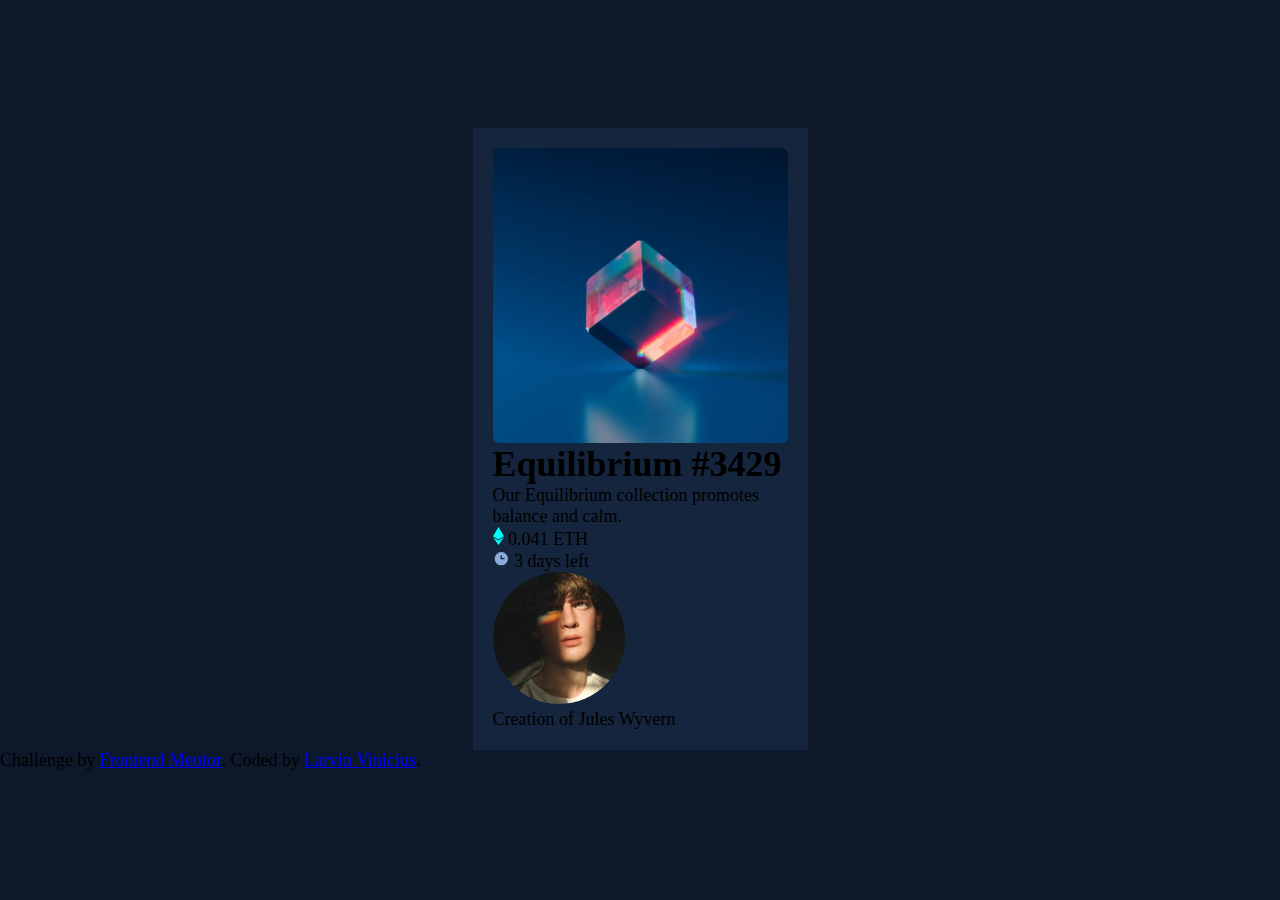
<file: index.html>
<!DOCTYPE html>
<html lang="en">
<head>
  <meta charset="UTF-8">
  <meta name="viewport" content="width=device-width, initial-scale=1.0"> <!-- displays site properly based on user's device -->
  <link rel="icon" type="image/png" sizes="32x32" href="./images/favicon-32x32.png">
  <link rel="preconnect" href="https://fonts.googleapis.com">
  <link rel="preconnect" href="https://fonts.gstatic.com" crossorigin>
  <link href="https://fonts.googleapis.com/css2?family=Outfit:wght@300;400;600&family=Poppins&family=RocknRoll+One&display=swap" rel="stylesheet">
  <link rel="shortcut icon" href="images/favicon-32x32.png" type="image/x-icon"> 
  <link rel="stylesheet" href="style.css">
  <title>Frontend Mentor | NFT preview card component</title>
</head>
<body>
  <main class="card">
    <article class="content">
      <div class="container-image">
        <img class="card-main-image" src="images/image-equilibrium.jpg" alt="equilibrium cube">
        <div class="view-icon" tabindex="1"></div>
      </div>
      <h1 tabindex="2">Equilibrium #3429</h1>
      <p class="description">Our Equilibrium collection promotes balance and calm.</p>
      <div class="price-date">
        <p class="price">
          <img src="images/icon-ethereum.svg" alt="Etherium icon">
          0.041 ETH
        </p>
        <p class="date">
          <img  src="images/icon-clock.svg" alt="Clock icon">
          3 days left
        </p>
      </div>
      <div class="user-info">
        <img src="images/image-avatar.png" alt="User avatar">
        <p>Creation of <span tabindex="3">Jules Wyvern</span></p>
      </div>
    </article>
  </main>  
  <footer class="attribution">
    Challenge by <a href="https://www.frontendmentor.io?ref=challenge" target="_blank">Frontend Mentor</a>. 
    Coded by <a href="#">Larvin Vinicius</a>.
  </footer>
</body>
</html>
</file>
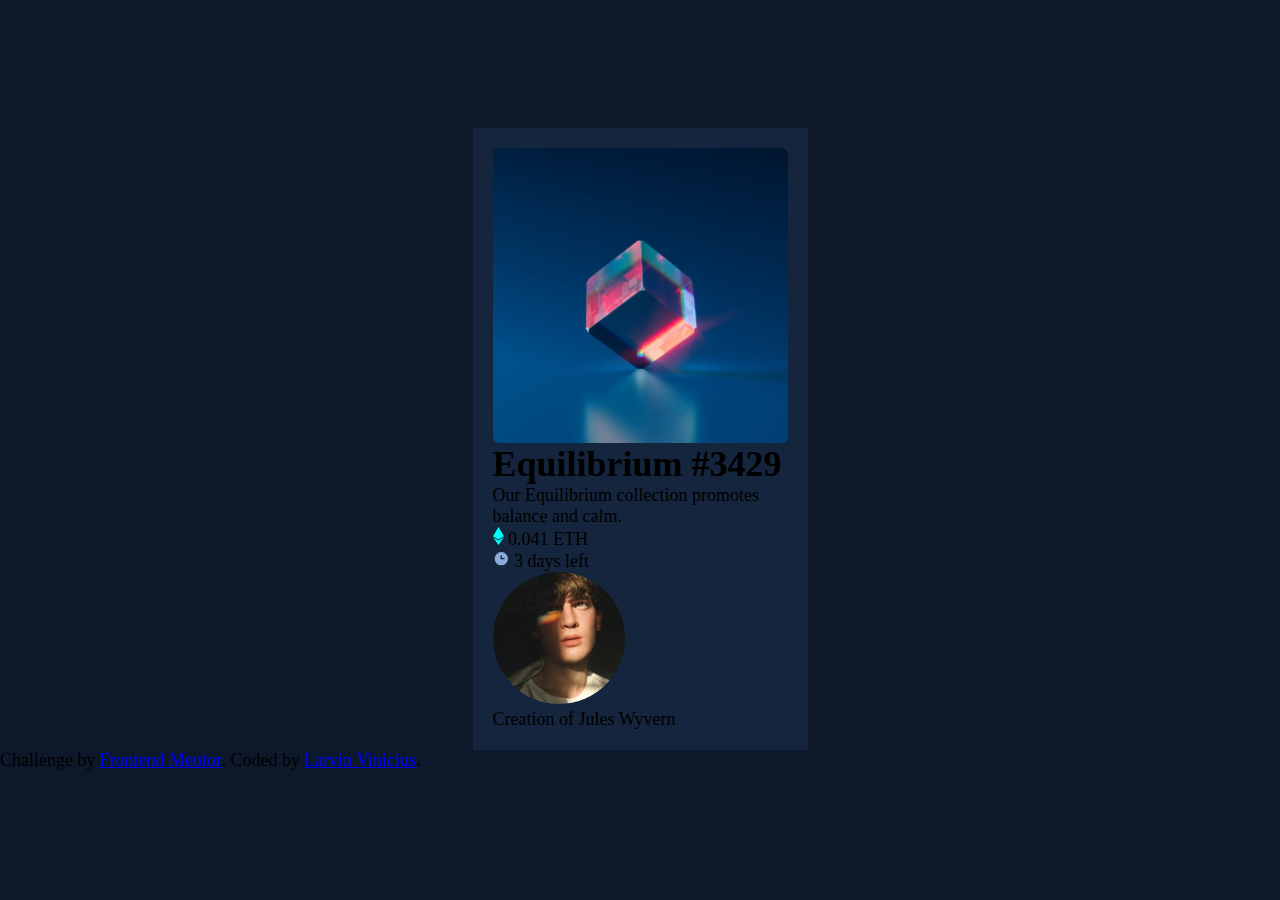
<file: nft-preview-card-component-main/index.html>
<!DOCTYPE html>
<html lang="en">
<head>
  <meta charset="UTF-8">
  <meta name="viewport" content="width=device-width, initial-scale=1.0"> <!-- displays site properly based on user's device -->
  <link rel="icon" type="image/png" sizes="32x32" href="./images/favicon-32x32.png">
  <link rel="preconnect" href="https://fonts.googleapis.com">
  <link rel="preconnect" href="https://fonts.gstatic.com" crossorigin>
  <link href="https://fonts.googleapis.com/css2?family=Outfit:wght@300;400;600&family=Poppins&family=RocknRoll+One&display=swap" rel="stylesheet">
  <link rel="shortcut icon" href="images/favicon-32x32.png" type="image/x-icon"> 
  <link rel="stylesheet" href="style.css">
  <title>Frontend Mentor | NFT preview card component</title>
</head>
<body>
  <main class="card">
    <article class="content">
      <div class="container-image">
        <img class="card-main-image" src="images/image-equilibrium.jpg" alt="equilibrium cube">
        <div class="view-icon"></div>
      </div>
      <h1>Equilibrium #3429</h1>
      <p class="description">Our Equilibrium collection promotes balance and calm.</p>
      <div class="price-date">
        <p class="price">
          <img src="images/icon-ethereum.svg" alt="Etherium icon">
          0.041 ETH
        </p>
        <p class="date">
          <img src="images/icon-clock.svg" alt="Clock icon">
          3 days left
        </p>
      </div>
      <div class="user-info">
        <img src="images/image-avatar.png" alt="User avatar">
        <p>Creation of <span>Jules Wyvern</span></p>
      </div>
    </section>
  </main>  
  <div class="attribution">
    Challenge by <a href="https://www.frontendmentor.io?ref=challenge" target="_blank">Frontend Mentor</a>. 
    Coded by <a href="#">Larvin Vinicius</a>.
  </div>
</body>
</html>
</file>
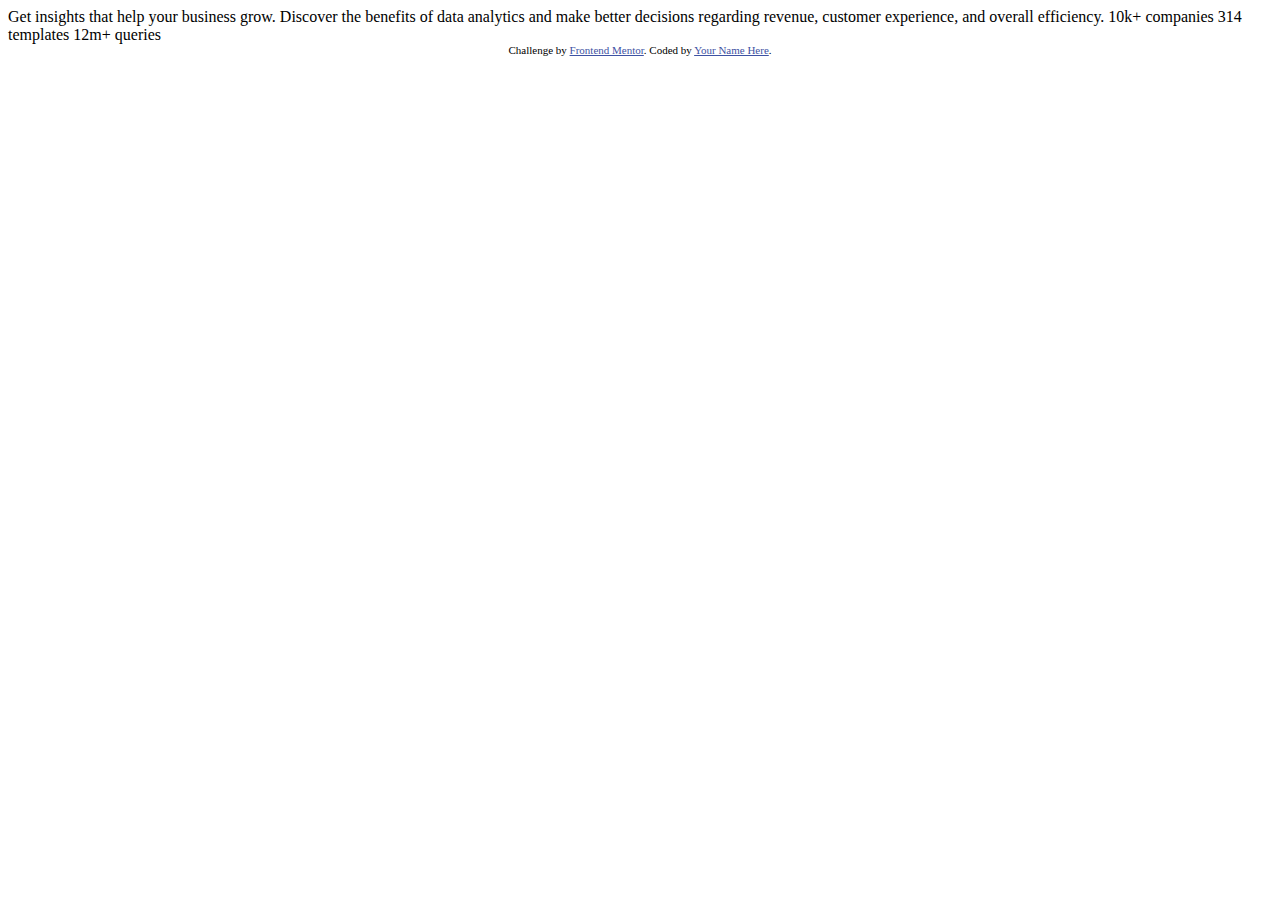
<file: stats-preview-card-component-main/index.html>
<!DOCTYPE html>
<html lang="en">
<head>
  <meta charset="UTF-8">
  <meta name="viewport" content="width=device-width, initial-scale=1.0"> <!-- displays site properly based on user's device -->

  <link rel="icon" type="image/png" sizes="32x32" href="./images/favicon-32x32.png">
  
  <title>Frontend Mentor | Stats preview card component</title>

  <!-- Feel free to remove these styles or customise in your own stylesheet 👍 -->
  <style>
    .attribution { font-size: 11px; text-align: center; }
    .attribution a { color: hsl(228, 45%, 44%); }
  </style>
</head>
<body>

  Get insights that help your business grow.

  Discover the benefits of data analytics and make better decisions regarding revenue, customer 
  experience, and overall efficiency.

  10k+ companies
  314 templates
  12m+ queries

  <div class="attribution">
    Challenge by <a href="https://www.frontendmentor.io?ref=challenge" target="_blank">Frontend Mentor</a>. 
    Coded by <a href="#">Your Name Here</a>.
  </div>
</body>
</html>
</file>
<file: style.css>
/* css "reset" */
body, h1, p, span, div, img {
    margin: 0;
    padding: 0;
}

body {
    background: var(--very-dark-blue-body-bg);
    font-size: 18px;
}

:root {
    /* Primary */
    --soft-blue: hsl(215, 51%, 70%);
    --cyan: hsl(178, 100%, 50%);
    /* Neutral */
    --very-dark-blue-body-bg: hsl(217, 54%, 11%);
    --very-dark-blue-card-bg: hsl(216, 50%, 16%);
    --very-dark-blue-line: hsl(215, 32%, 27%);
    --white: hsl(0, 0%, 100%);
}

.card {
    box-sizing: border-box;
    margin: 0 auto;
    width: 335px;
    height: auto;
    padding: 20px;
    background-color: var(--very-dark-blue-card-bg);
    display: grid;
    margin-top: 8rem;
}

.container-image {
    position: relative;

}

.card-main-image {
    max-width: 100%;
    display: block;
    border-radius: 6px;
}

.view-icon {
    width: 295px;
    height: 295px;
    background-image: url(images/icon-view.svg);
    background-repeat: no-repeat;
    background-position: center;
    background-color: rgba(0,255, 247, 50%);
    position: absolute;
    opacity: 0;
    transition: .5s;
    top: 0;
    border-radius: 6px;
}

.view-icon:hover {
    opacity: 1;
    cursor: pointer;
}

h1:hover {
    color: var(--cyan);
    cursor:pointer;
}
</file>
<file: nft-preview-card-component-main/style.css>
/* css "reset" */
body, h1, p, span, div, img {
    margin: 0;
    padding: 0;
}

body {
    background: var(--very-dark-blue-body-bg);
    font-size: 18px;
}

:root {
    /* Primary */
    --soft-blue: hsl(215, 51%, 70%);
    --cyan: hsl(178, 100%, 50%);
    /* Neutral */
    --very-dark-blue-body-bg: hsl(217, 54%, 11%);
    --very-dark-blue-card-bg: hsl(216, 50%, 16%);
    --very-dark-blue-line: hsl(215, 32%, 27%);
    --white: hsl(0, 0%, 100%);
}

.card {
    box-sizing: border-box;
    margin: 0 auto;
    width: 335px;
    height: auto;
    padding: 20px;
    background-color: var(--very-dark-blue-card-bg);
    display: grid;
    margin-top: 8rem;
}

.container-image {
    position: relative;

}

.card-main-image {
    max-width: 100%;
    display: block;
    border-radius: 6px;
}

.view-icon {
    width: 295px;
    height: 295px;
    background-image: url(images/icon-view.svg);
    background-repeat: no-repeat;
    background-position: center;
    background-color: rgba(0,255, 247, 50%);
    position: absolute;
    opacity: 0;
    transition: .5s;
    top: 0;
    border-radius: 6px;
}

.view-icon:hover {
    opacity: 1;
    cursor: pointer;
}

h1:hover {
    color: var(--cyan);
    cursor:pointer;
}
</file>
